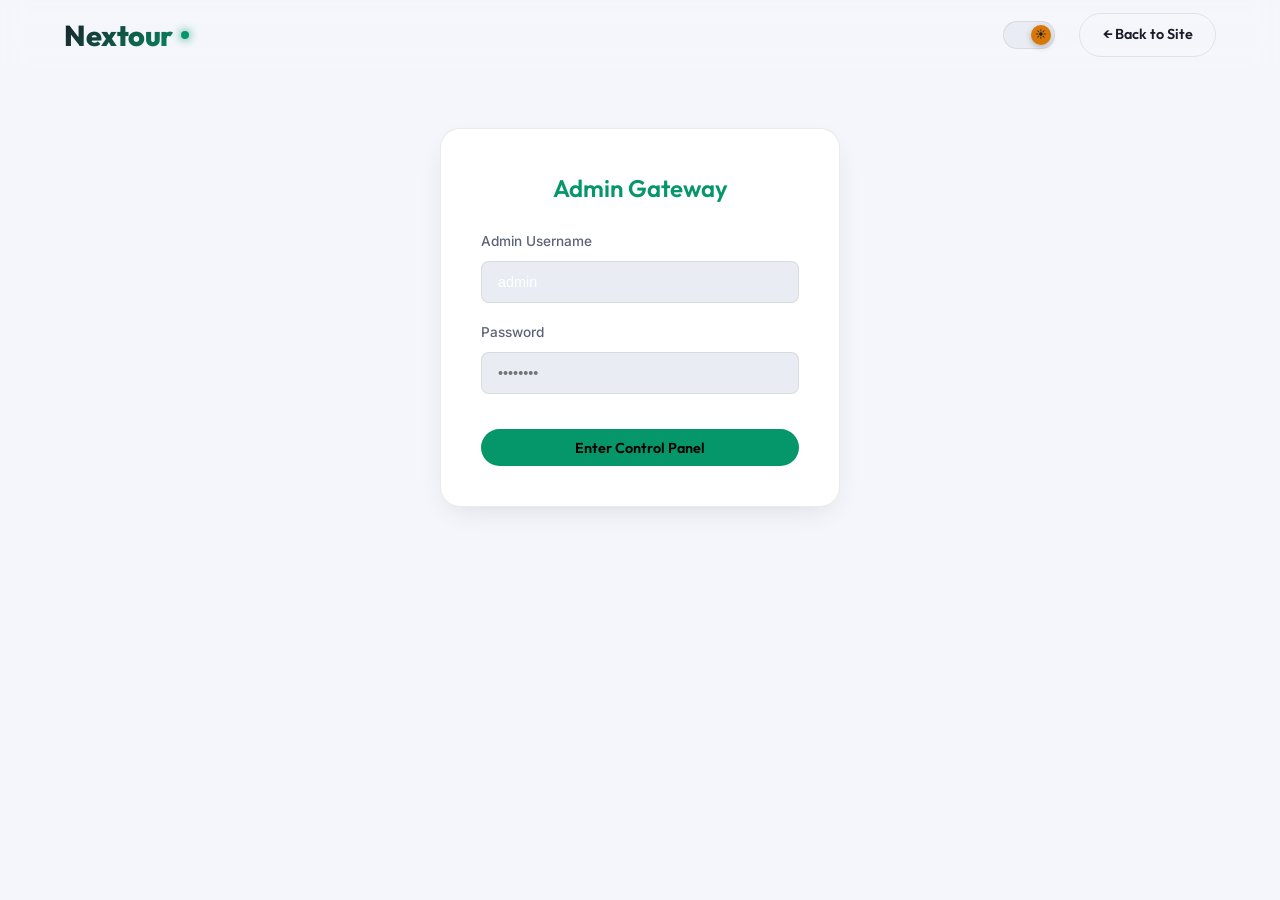
<file: admin.html>
<!DOCTYPE html>
<html lang="en">
<head>
    <meta charset="UTF-8">
    <meta name="viewport" content="width=device-width, initial-scale=1.0">
    <title>Admin Panel - Nextour</title>
    <!-- CSS File -->
    <link rel="stylesheet" href="css/style.css">
    <script src="js/theme.js"></script>
    <style>
        .auth-container {
            max-width: 400px;
            margin: 8rem auto;
            padding: 2.5rem;
            background: var(--bg-secondary);
            border: 1px solid var(--border-color);
            border-radius: 20px;
            box-shadow: var(--shadow-premium);
        }
    </style>
</head>
<body>

    <!-- Back to Website Nav -->
    <nav class="navbar" style="position: absolute; background: transparent; border-bottom: none;">
        <a href="index.html" class="logo">
            Nextour <span class="logo-dot"></span>
        </a>
        <div class="nav-actions">
            <div class="theme-toggle" onclick="toggleTheme()" title="Toggle Day / Night Mode">
                <div class="theme-toggle-thumb">🌙</div>
            </div>
            <a href="index.html" class="btn btn-outline">← Back to Site</a>
        </div>
    </nav>

    <!-- Signed Out: Login Interface -->
    <div id="auth-panel" class="auth-container" style="display: none;">
        <h3 style="font-size: 1.5rem; margin-bottom: 1.5rem; text-align: center; color: var(--accent-emerald);">Admin Gateway</h3>
        <form onsubmit="handleLoginSubmit(event)">
            <div class="form-group">
                <label for="login-username">Admin Username</label>
                <input type="text" id="login-username" class="form-control" value="admin" required>
            </div>
            <div class="form-group">
                <label for="login-password">Password</label>
                <input type="password" id="login-password" class="form-control" placeholder="••••••••" required>
            </div>
            <button type="submit" class="btn btn-primary" style="width: 100%; margin-top: 1rem;">Enter Control Panel</button>
        </form>
    </div>

    <!-- Signed In: Admin Control Panel Dashboard -->
    <div id="portal-panel" class="dashboard-layout" style="display: none;">
        
        <!-- Mobile Dashboard Top Bar -->
        <div class="dashboard-mobile-bar">
            <button class="sidebar-toggle-btn" onclick="toggleSidebar()" aria-label="Toggle Sidebar">
                ☰ Menu
            </button>
            <div class="sidebar-logo">
                Nextour Admin <span class="logo-dot"></span>
            </div>
            <div style="width: 40px;"></div> <!-- Spacer -->
        </div>

        <!-- Sidebar Navigation -->
        <div class="sidebar" style="width: 280px;">
            <div class="sidebar-logo">
                Nextour Admin <span class="logo-dot"></span>
            </div>
            
            <ul class="sidebar-menu">
                <li><button class="active" onclick="switchDashboardTab('overview-pane', this)">📊 System Overview</button></li>
                <li><button onclick="switchDashboardTab('packages-pane', this)">✈️ Holiday Packages</button></li>
                <li>
                    <button onclick="switchDashboardTab('homestays-pane', this)" style="display:flex; justify-content:space-between; align-items:center;">
                        <span>🏠 Homestays Approvals</span>
                        <span id="badge-homestay-approvals" style="background:var(--accent-gold); color:#000; font-size:0.7rem; padding:0.1rem 0.5rem; border-radius:10px; font-weight:700; display:none;">0</span>
                    </button>
                </li>
                <li><button onclick="switchDashboardTab('bookings-pane', this)">📁 Booking Operations</button></li>
                <li>
                    <button onclick="switchDashboardTab('users-pane', this)" style="display:flex; justify-content:space-between; align-items:center;">
                        <span>👥 User Accounts</span>
                        <span id="badge-vendor-approvals" style="background:var(--accent-gold); color:#000; font-size:0.7rem; padding:0.1rem 0.5rem; border-radius:10px; font-weight:700; display:none;">0</span>
                    </button>
                </li>
                <li>
                    <button onclick="switchDashboardTab('reviews-pane', this)" style="display:flex; justify-content:space-between; align-items:center;">
                        <span>🖊️ Moderation Queue</span>
                        <span id="badge-review-moderations" style="background:var(--accent-gold); color:#000; font-size:0.7rem; padding:0.1rem 0.5rem; border-radius:10px; font-weight:700; display:none;">0</span>
                    </button>
                </li>
                <li><button onclick="switchDashboardTab('cms-pane', this)">📝 Blogs & Offers</button></li>
            </ul>

            <div class="sidebar-footer">
                <button class="btn btn-outline" style="width: 100%;" onclick="Auth.logout('admin.html')">Logout Control</button>
            </div>
        </div>

        <!-- Main Workspace -->
        <div class="dashboard-main">
            
            <!-- Tab Pane: System Overview -->
            <div class="tab-pane active" id="overview-pane">
                <div class="dashboard-header">
                    <div>
                        <h2 style="font-size:2rem; margin-bottom:0.3rem;">System Dashboard</h2>
                        <p style="color:var(--text-secondary);">Platform-wide statistics, revenue tracker, and recent audit trails.</p>
                    </div>
                </div>

                <div class="stats-grid">
                    <div class="stat-card">
                        <span class="stat-title">Platform Revenue</span>
                        <span class="stat-value" id="stats-revenue">₹0</span>
                        <span class="stat-desc" style="color:var(--accent-emerald);">Paid transactions</span>
                    </div>
                    <div class="stat-card">
                        <span class="stat-title">Active Bookings</span>
                        <span class="stat-value" id="stats-active-bookings">0</span>
                        <span class="stat-desc" style="color:var(--accent-emerald);">Confirmed status</span>
                    </div>
                    <div class="stat-card">
                        <span class="stat-title">Total Users</span>
                        <span class="stat-value" id="stats-total-users">0</span>
                        <span class="stat-desc" style="color:var(--accent-emerald);">Customers & Hosts</span>
                    </div>
                    <div class="stat-card">
                        <span class="stat-title">Homestays Listed</span>
                        <span class="stat-value" id="stats-homestays">0</span>
                        <span class="stat-desc" style="color:var(--accent-emerald);">Approved on site</span>
                    </div>
                </div>

                <div class="table-container">
                    <div class="table-header-row">
                        <h3 style="font-size:1.1rem; color:#fff;">System Activity Log (Notifications Audit)</h3>
                    </div>
                    <table class="db-table">
                        <thead>
                            <tr>
                                <th>Date</th>
                                <th>Audited Action</th>
                                <th>Activity Details</th>
                            </tr>
                        </thead>
                        <tbody id="admin-audit-log-body">
                            <!-- Populated dynamically by notifications list -->
                        </tbody>
                    </table>
                </div>
            </div>

            <!-- Tab Pane: Packages Management -->
            <div class="tab-pane" id="packages-pane">
                <div class="dashboard-header">
                    <div>
                        <h2 style="font-size:2rem; margin-bottom:0.3rem;">Holiday Packages Manager</h2>
                        <p style="color:var(--text-secondary);">Configure tour itineraries, locations, highlights, and base pricing.</p>
                    </div>
                    <button class="btn btn-primary" onclick="openNewPackageModal()">+ Create Package</button>
                </div>

                <div class="table-container">
                    <div class="table-header-row">
                        <h3 style="font-size:1.1rem; color:#fff;">Active Travel Packages</h3>
                    </div>
                    <table class="db-table">
                        <thead>
                            <tr>
                                <th>ID</th>
                                <th>Category</th>
                                <th>Destination</th>
                                <th>Package Name</th>
                                <th>Duration</th>
                                <th>Price per head</th>
                                <th>Action</th>
                            </tr>
                        </thead>
                        <tbody id="admin-packages-table-body">
                            <!-- Populated dynamically -->
                        </tbody>
                    </table>
                </div>
            </div>

            <!-- Tab Pane: Homestay Approval Queue -->
            <div class="tab-pane" id="homestays-pane">
                <div class="dashboard-header">
                    <div>
                        <h2 style="font-size:2rem; margin-bottom:0.3rem;">Homestays Approvals Queue</h2>
                        <p style="color:var(--text-secondary);">Review properties posted by vendors and approve them for listing.</p>
                    </div>
                </div>

                <div class="table-container">
                    <div class="table-header-row">
                        <h3 style="font-size:1.1rem; color:#fff;">Pending Approval Request</h3>
                    </div>
                    <table class="db-table">
                        <thead>
                            <tr>
                                <th>Property ID</th>
                                <th>Host Owner</th>
                                <th>Property Name</th>
                                <th>Location</th>
                                <th>Rooms Configured</th>
                                <th>Actions</th>
                            </tr>
                        </thead>
                        <tbody id="admin-homestay-approvals-body">
                            <!-- Populated dynamically -->
                        </tbody>
                    </table>
                </div>
            </div>

            <!-- Tab Pane: Booking Operations -->
            <div class="tab-pane" id="bookings-pane">
                <div class="dashboard-header">
                    <div>
                        <h2 style="font-size:2rem; margin-bottom:0.3rem;">Booking Operations Control</h2>
                        <p style="color:var(--text-secondary);">Verify payment flags, cancel bookings, or override reservation statuses.</p>
                    </div>
                </div>

                <div class="table-container">
                    <div class="table-header-row">
                        <h3 style="font-size:1.1rem; color:#fff;">Global Reservation Ledger</h3>
                    </div>
                    <table class="db-table">
                        <thead>
                            <tr>
                                <th>Booking ID</th>
                                <th>Type</th>
                                <th>Service/Property Name</th>
                                <th>Booked Dates</th>
                                <th>Price Paid</th>
                                <th>Payment</th>
                                <th>Status</th>
                                <th>Override Action</th>
                            </tr>
                        </thead>
                        <tbody id="admin-bookings-body">
                            <!-- Populated dynamically -->
                        </tbody>
                    </table>
                </div>
            </div>

            <!-- Tab Pane: User Management -->
            <div class="tab-pane" id="users-pane">
                <div class="dashboard-header">
                    <div>
                        <h2 style="font-size:2rem; margin-bottom:0.3rem;">User Accounts Manager</h2>
                        <p style="color:var(--text-secondary);">Approve host registries, check users role-based access controls, or suspend users.</p>
                    </div>
                </div>

                <div class="table-container">
                    <div class="table-header-row">
                        <h3 style="font-size:1.1rem; color:#fff;">Registered Portal Accounts</h3>
                    </div>
                    <table class="db-table">
                        <thead>
                            <tr>
                                <th>User ID</th>
                                <th>Username</th>
                                <th>Email</th>
                                <th>Assigned Role</th>
                                <th>Status</th>
                                <th>Moderations</th>
                            </tr>
                        </thead>
                        <tbody id="admin-users-body">
                            <!-- Populated dynamically -->
                        </tbody>
                    </table>
                </div>
            </div>

            <!-- Tab Pane: Review Moderation -->
            <div class="tab-pane" id="reviews-pane">
                <div class="dashboard-header">
                    <div>
                        <h2 style="font-size:2rem; margin-bottom:0.3rem;">Reviews Moderation Center</h2>
                        <p style="color:var(--text-secondary);">Approve reviews before displaying them to public homepage testimonials.</p>
                    </div>
                </div>

                <div class="table-container">
                    <div class="table-header-row">
                        <h3 style="font-size:1.1rem; color:#fff;">Pending Review Moderations</h3>
                    </div>
                    <table class="db-table">
                        <thead>
                            <tr>
                                <th>Review ID</th>
                                <th>Author User</th>
                                <th>Type</th>
                                <th>Rating</th>
                                <th>Comment Description</th>
                                <th>Actions</th>
                            </tr>
                        </thead>
                        <tbody id="admin-reviews-body">
                            <!-- Populated dynamically -->
                        </tbody>
                    </table>
                </div>
            </div>

            <!-- Tab Pane: Blogs & Offers CMS -->
            <div class="tab-pane" id="cms-pane">
                <div style="display:grid; grid-template-columns: 1fr 1fr; gap:2rem;">
                    
                    <!-- Blogs manager -->
                    <div class="card" style="padding:2rem;">
                        <h3 style="margin-bottom:1.5rem;">+ Create Travel Blog Post</h3>
                        <form onsubmit="handleBlogSubmit(event)">
                            <div class="form-group">
                                <label for="blog-title">Blog Title</label>
                                <input type="text" id="blog-title" class="form-control" placeholder="E.g., 5 Scenic Spots in Alleppey" required>
                            </div>
                            <div class="form-row">
                                <div class="form-group">
                                    <label for="blog-author">Author Name</label>
                                    <input type="text" id="blog-author" class="form-control" value="Ronit Das" required>
                                </div>
                                <div class="form-group">
                                    <label for="blog-tags">Tags (Comma separated)</label>
                                    <input type="text" id="blog-tags" class="form-control" placeholder="Kerala, Beaches" required>
                                </div>
                            </div>
                            <div class="form-group">
                                <label for="blog-img">Image URL</label>
                                <input type="url" id="blog-img" class="form-control" placeholder="https://images.unsplash.com/..." required>
                            </div>
                            <div class="form-group">
                                <label for="blog-content">Article Content</label>
                                <textarea id="blog-content" class="form-control" rows="5" placeholder="Write full article here..." required></textarea>
                            </div>
                            <button type="submit" class="btn btn-primary">Publish Blog</button>
                        </form>
                    </div>

                    <!-- Offers manager -->
                    <div class="card" style="padding:2rem;">
                        <h3 style="margin-bottom:1.5rem;">+ Generate Promotional Offer</h3>
                        <form onsubmit="handleOfferSubmit(event)">
                            <div class="form-row">
                                <div class="form-group">
                                    <label for="off-code">Promo Code</label>
                                    <input type="text" id="off-code" class="form-control" placeholder="E.g., SUMMER26" required>
                                </div>
                                <div class="form-group">
                                    <label for="off-discount">Discount Percentage (%)</label>
                                    <input type="number" id="off-discount" class="form-control" min="1" max="100" placeholder="20" required>
                                </div>
                            </div>
                            <div class="form-group">
                                <label for="off-expiry">Expiry Date</label>
                                <input type="date" id="off-expiry" class="form-control" required>
                            </div>
                            <div class="form-group">
                                <label for="off-desc">Offer Description</label>
                                <textarea id="off-desc" class="form-control" rows="3" placeholder="Flat 20% off on hill station stays..." required></textarea>
                            </div>
                            <button type="submit" class="btn btn-primary">Create Promo Code</button>
                        </form>
                    </div>

                </div>
            </div>

        </div>
    </div>

    <!-- Create Package Modal -->
    <div class="modal-overlay" id="package-modal">
        <div class="modal">
            <div class="modal-header">
                <h3>Create Holiday Package</h3>
                <button class="modal-close" onclick="closeModal('package-modal')">&times;</button>
            </div>
            <form onsubmit="handlePackageSubmit(event)">
                <div class="modal-body">
                    <div class="form-row">
                        <div class="form-group">
                            <label for="pkg-name">Package Name</label>
                            <input type="text" id="pkg-name" class="form-control" placeholder="E.g., Swiss Alps Luxury Tour" required>
                        </div>
                        <div class="form-group">
                            <label for="pkg-category">Category</label>
                            <input type="text" id="pkg-category" class="form-control" placeholder="E.g., Luxury & Mountains" required>
                        </div>
                    </div>
                    <div class="form-row">
                        <div class="form-group">
                            <label for="pkg-region">Geographical Focus</label>
                            <select id="pkg-region" class="form-control" required>
                                <option value="domestic">Domestic Tour</option>
                                <option value="international">International Tour</option>
                            </select>
                        </div>
                        <div class="form-group">
                            <label for="pkg-price">Price Per Person (₹)</label>
                            <input type="number" id="pkg-price" class="form-control" placeholder="25000" required>
                        </div>
                    </div>
                    <div class="form-row">
                        <div class="form-group">
                            <label for="pkg-duration">Duration String</label>
                            <input type="text" id="pkg-duration" class="form-control" placeholder="E.g., 6 Days / 5 Nights" required>
                        </div>
                        <div class="form-group">
                            <label for="pkg-destination">Destination Cities</label>
                            <input type="text" id="pkg-destination" class="form-control" placeholder="E.g., Zurich & Lucerne, Switzerland" required>
                        </div>
                    </div>
                    <div class="form-group">
                        <label for="pkg-highlights">Key Highlights (Comma separated)</label>
                        <input type="text" id="pkg-highlights" class="form-control" placeholder="E.g., Mount Titlis, Cable Car Ride, Lake Geneva Cruise" required>
                    </div>
                    <div class="form-group">
                        <label for="pkg-image">Cover Banner Image URL</label>
                        <input type="url" id="pkg-image" class="form-control" placeholder="https://images.unsplash.com/..." required>
                    </div>
                    <div class="form-row">
                        <div class="form-group">
                            <label for="pkg-includes">Inclusions (Comma separated)</label>
                            <input type="text" id="pkg-includes" class="form-control" placeholder="4-star Stays, Airport Cabs" required>
                        </div>
                        <div class="form-group">
                            <label for="pkg-excludes">Exclusions (Comma separated)</label>
                            <input type="text" id="pkg-excludes" class="form-control" placeholder="Airfare, Meals not detailed" required>
                        </div>
                    </div>
                    <div style="background:var(--bg-tertiary); padding:1rem; border-radius:8px; border:1px solid var(--border-color); margin-top:0.5rem;">
                        <h4 style="font-size:0.9rem; color:#fff; margin-bottom:0.5rem;">Quick 3-Day Outline (Mocked Day Details)</h4>
                        <div class="form-group">
                            <label>Day 1 Details</label>
                            <input type="text" id="pkg-d1" class="form-control" value="Arrival & Hotel Check-in. Local sightseeing." required>
                        </div>
                        <div class="form-group">
                            <label>Day 2 Details</label>
                            <input type="text" id="pkg-d2" class="form-control" value="Guided day excursion to primary valley landmarks." required>
                        </div>
                        <div class="form-group">
                            <label>Day 3 Details</label>
                            <input type="text" id="pkg-d3" class="form-control" value="Hotel check-out. Airport transfer for departure." required>
                        </div>
                    </div>
                </div>
                <div class="modal-footer">
                    <button type="button" class="btn btn-outline" onclick="closeModal('package-modal')">Cancel</button>
                    <button type="submit" class="btn btn-primary">Publish Package</button>
                </div>
            </form>
        </div>
    </div>

    <!-- Toast Container -->
    <div class="toast-container" id="toast-container"></div>

    <!-- Scripts -->
    <script src="js/db.js"></script>
    <script src="js/auth.js"></script>
    <script src="js/admin.js"></script>
</body>
</html>
</file>
<file: css/style.css>
/* css/style.css */
/* Nextour Global Premium Design System */

@import url('https://fonts.googleapis.com/css2?family=Inter:wght@300;400;500;600;700&family=Outfit:wght@300;400;500;600;700;800&display=swap');

:root {
    --bg-primary: #0a0e17;
    --bg-secondary: #121824;
    --bg-tertiary: #1b2336;
    --text-primary: #f8fafc;
    --text-secondary: #94a3b8;
    --accent-emerald: #10b981;
    --accent-emerald-glow: rgba(16, 185, 129, 0.15);
    --accent-gold: #f59e0b;
    --accent-blue: #3b82f6;
    --danger: #f43f5e;
    --success: #10b981;
    --border-color: rgba(255, 255, 255, 0.08);
    --glass-bg: rgba(18, 24, 36, 0.75);
    --glass-blur: blur(12px);
    --font-heading: 'Outfit', sans-serif;
    --font-body: 'Inter', sans-serif;
    --shadow-premium: 0 10px 30px -10px rgba(0, 0, 0, 0.5);
    --transition-smooth: all 0.3s cubic-bezier(0.4, 0, 0.2, 1);
}

/* ===== Light Theme Override ===== */
[data-theme="light"] {
    --bg-primary: #f4f6fb;
    --bg-secondary: #ffffff;
    --bg-tertiary: #e9ecf2;
    --text-primary: #1a1d26;
    --text-secondary: #5b6378;
    --accent-emerald: #059669;
    --accent-emerald-glow: rgba(5, 150, 105, 0.12);
    --accent-gold: #d97706;
    --accent-blue: #2563eb;
    --danger: #e11d48;
    --success: #059669;
    --border-color: rgba(0, 0, 0, 0.08);
    --glass-bg: rgba(255, 255, 255, 0.82);
    --shadow-premium: 0 10px 30px -10px rgba(0, 0, 0, 0.12);
}

[data-theme="light"] .logo {
    background: linear-gradient(135deg, #1a1d26 0%, var(--accent-emerald) 100%);
    -webkit-background-clip: text;
    -webkit-text-fill-color: transparent;
}

[data-theme="light"] .nav-links a:hover,
[data-theme="light"] .nav-links a.active {
    text-shadow: none;
}

[data-theme="light"] .hero {
    background: linear-gradient(180deg, rgba(5, 150, 105, 0.06) 0%, rgba(244, 246, 251, 0) 100%),
                radial-gradient(ellipse 60% 60% at 50% -10%, rgba(5, 150, 105, 0.1), rgba(0,0,0,0));
}

[data-theme="light"] .service-card::before {
    background: linear-gradient(90deg, var(--accent-emerald) 0%, var(--accent-blue) 100%);
}

[data-theme="light"] .rp-header {
    background: #f0f0f5;
    border-bottom-color: #ddd;
}

[data-theme="light"] .razorpay-sim {
    background: #fff;
    color: #1a1d26;
    border-color: #528ff0;
}

[data-theme="light"] .rp-body .form-control {
    background: #eee !important;
    color: #333 !important;
}

/* ===== Theme Toggle Switch ===== */
.theme-toggle {
    position: relative;
    width: 52px;
    height: 28px;
    background: var(--bg-tertiary);
    border: 1px solid var(--border-color);
    border-radius: 50px;
    cursor: pointer;
    display: flex;
    align-items: center;
    padding: 0 4px;
    transition: var(--transition-smooth);
    flex-shrink: 0;
}

.theme-toggle:hover {
    border-color: var(--accent-emerald);
}

.theme-toggle-thumb {
    width: 20px;
    height: 20px;
    border-radius: 50%;
    background: var(--accent-emerald);
    display: flex;
    align-items: center;
    justify-content: center;
    font-size: 11px;
    transition: all 0.35s cubic-bezier(0.4, 0, 0.2, 1);
    box-shadow: 0 2px 6px rgba(0,0,0,0.25);
}

[data-theme="light"] .theme-toggle-thumb {
    transform: translateX(23px);
    background: var(--accent-gold);
}

/* Reset */
* {
    margin: 0;
    padding: 0;
    box-sizing: border-box;
}

body {
    background-color: var(--bg-primary);
    color: var(--text-primary);
    font-family: var(--font-body);
    line-height: 1.6;
    overflow-x: hidden;
}

h1, h2, h3, h4, h5, h6 {
    font-family: var(--font-heading);
    font-weight: 600;
}

a {
    color: inherit;
    text-decoration: none;
    transition: var(--transition-smooth);
}

/* Scrollbar */
::-webkit-scrollbar {
    width: 8px;
}
::-webkit-scrollbar-track {
    background: var(--bg-primary);
}
::-webkit-scrollbar-thumb {
    background: var(--bg-tertiary);
    border-radius: 4px;
}
::-webkit-scrollbar-thumb:hover {
    background: var(--accent-emerald);
}

/* Sticky Navbar */
.navbar {
    position: fixed;
    top: 0;
    left: 0;
    width: 100%;
    height: 70px;
    background: var(--glass-bg);
    backdrop-filter: var(--glass-blur);
    border-bottom: 1px solid var(--border-color);
    display: flex;
    justify-content: space-between;
    align-items: center;
    padding: 0 4rem;
    z-index: 1000;
}

.logo {
    font-family: var(--font-heading);
    font-size: 1.8rem;
    font-weight: 800;
    letter-spacing: -0.5px;
    background: linear-gradient(135deg, #fff 0%, var(--accent-emerald) 100%);
    -webkit-background-clip: text;
    -webkit-text-fill-color: transparent;
    display: flex;
    align-items: center;
    gap: 0.5rem;
}

.logo-dot {
    width: 8px;
    height: 8px;
    background-color: var(--accent-emerald);
    border-radius: 50%;
    box-shadow: 0 0 10px var(--accent-emerald);
}

.nav-links {
    display: flex;
    gap: 2rem;
    align-items: center;
    list-style: none;
}

.nav-links a {
    font-size: 0.95rem;
    font-weight: 500;
    color: var(--text-secondary);
}

.nav-links a:hover, .nav-links a.active {
    color: var(--text-primary);
    text-shadow: 0 0 10px rgba(255, 255, 255, 0.3);
}

.nav-actions {
    display: flex;
    align-items: center;
    gap: 1.5rem;
}

.btn {
    padding: 0.6rem 1.4rem;
    border-radius: 30px;
    font-family: var(--font-heading);
    font-weight: 600;
    font-size: 0.9rem;
    cursor: pointer;
    transition: var(--transition-smooth);
    border: none;
}

.btn-primary {
    background: var(--accent-emerald);
    color: #000;
}

.btn-primary:hover {
    background: #059669;
    box-shadow: 0 0 20px rgba(16, 185, 129, 0.4);
}

.btn-outline {
    background: transparent;
    border: 1px solid var(--border-color);
    color: var(--text-primary);
}

.btn-outline:hover {
    background: rgba(255, 255, 255, 0.05);
    border-color: var(--text-primary);
}

.avatar-menu {
    position: relative;
    cursor: pointer;
}

.nav-avatar {
    width: 40px;
    height: 40px;
    border-radius: 50%;
    border: 2px solid var(--accent-emerald);
    object-fit: cover;
}

.dropdown-menu {
    position: absolute;
    top: 50px;
    right: 0;
    width: 200px;
    background: var(--bg-secondary);
    border: 1px solid var(--border-color);
    border-radius: 8px;
    box-shadow: var(--shadow-premium);
    display: none;
    flex-direction: column;
    padding: 0.5rem 0;
    z-index: 1100;
}

.dropdown-menu.show {
    display: flex;
}

.dropdown-menu a, .dropdown-menu button {
    padding: 0.6rem 1.2rem;
    font-size: 0.9rem;
    color: var(--text-secondary);
    display: flex;
    align-items: center;
    gap: 0.5rem;
    background: none;
    border: none;
    text-align: left;
    width: 100%;
    cursor: pointer;
}

.dropdown-menu a:hover, .dropdown-menu button:hover {
    background: var(--bg-tertiary);
    color: var(--text-primary);
}

/* Page Layouts */
.main-content {
    margin-top: 70px;
    min-height: calc(100vh - 70px);
}

/* Hero Section */
.hero {
    position: relative;
    padding: 8rem 4rem 6rem;
    min-height: 80vh;
    display: flex;
    flex-direction: column;
    justify-content: center;
    align-items: center;
    text-align: center;
    background: linear-gradient(180deg, rgba(16, 185, 129, 0.05) 0%, rgba(10, 14, 23, 0) 100%),
                radial-gradient(ellipse 60% 60% at 50% -10%, rgba(16, 185, 129, 0.15), rgba(0,0,0,0));
}

.hero h1 {
    font-size: 3.8rem;
    font-weight: 800;
    line-height: 1.2;
    margin-bottom: 1.5rem;
    max-width: 800px;
}

.hero h1 span {
    background: linear-gradient(135deg, var(--accent-emerald) 0%, var(--accent-gold) 100%);
    -webkit-background-clip: text;
    -webkit-text-fill-color: transparent;
}

.hero p {
    font-size: 1.2rem;
    color: var(--text-secondary);
    max-width: 600px;
    margin-bottom: 3rem;
}

/* Search Bar Engine */
.search-container {
    width: 100%;
    max-width: 900px;
    background: var(--glass-bg);
    border: 1px solid var(--border-color);
    padding: 1.5rem;
    border-radius: 20px;
    backdrop-filter: var(--glass-blur);
    box-shadow: var(--shadow-premium);
}

.search-tabs {
    display: flex;
    gap: 1rem;
    margin-bottom: 1rem;
}

.search-tab-btn {
    background: none;
    border: none;
    color: var(--text-secondary);
    font-family: var(--font-heading);
    font-weight: 600;
    font-size: 0.95rem;
    padding: 0.3rem 1rem;
    cursor: pointer;
    position: relative;
}

.search-tab-btn.active {
    color: var(--accent-emerald);
}

.search-tab-btn.active::after {
    content: '';
    position: absolute;
    bottom: -5px;
    left: 10%;
    width: 80%;
    height: 3px;
    background-color: var(--accent-emerald);
    border-radius: 10px;
}

.search-form {
    display: grid;
    grid-template-columns: repeat(4, 1fr) auto;
    gap: 1rem;
    align-items: center;
}

.search-input-group {
    display: flex;
    flex-direction: column;
    gap: 0.4rem;
    text-align: left;
}

.search-input-group label {
    font-size: 0.75rem;
    text-transform: uppercase;
    letter-spacing: 1px;
    color: var(--text-secondary);
    font-weight: 600;
}

.search-input-group input, .search-input-group select {
    background: var(--bg-tertiary);
    border: 1px solid var(--border-color);
    color: #fff;
    padding: 0.75rem;
    border-radius: 8px;
    font-size: 0.9rem;
    outline: none;
    transition: var(--transition-smooth);
}

.search-input-group input:focus, .search-input-group select:focus {
    border-color: var(--accent-emerald);
}

/* Sections */
.section {
    padding: 6rem 4rem;
    max-width: 1400px;
    margin: 0 auto;
}

.section-header {
    text-align: center;
    margin-bottom: 4rem;
}

.section-subtitle {
    color: var(--accent-emerald);
    font-size: 0.9rem;
    font-weight: 700;
    text-transform: uppercase;
    letter-spacing: 2px;
    margin-bottom: 0.5rem;
    display: block;
}

.section-title {
    font-size: 2.5rem;
    margin-bottom: 1rem;
}

.section-desc {
    color: var(--text-secondary);
    max-width: 600px;
    margin: 0 auto;
}

/* External Services Redirect Section */
.services-grid {
    display: grid;
    grid-template-columns: repeat(4, 1fr);
    gap: 1.5rem;
}

.service-card {
    background: var(--bg-secondary);
    border: 1px solid var(--border-color);
    border-radius: 16px;
    padding: 2rem 1.5rem;
    text-align: center;
    transition: var(--transition-smooth);
    position: relative;
    overflow: hidden;
}

.service-card::before {
    content: '';
    position: absolute;
    top: 0;
    left: 0;
    width: 100%;
    height: 4px;
    background: linear-gradient(90deg, var(--accent-emerald) 0%, var(--accent-blue) 100%);
    opacity: 0;
    transition: var(--transition-smooth);
}

.service-card:hover {
    transform: translateY(-8px);
    border-color: rgba(255, 255, 255, 0.15);
    box-shadow: var(--shadow-premium);
}

.service-card:hover::before {
    opacity: 1;
}

.service-icon {
    font-size: 2.5rem;
    margin-bottom: 1.2rem;
    display: inline-block;
}

.service-card h3 {
    font-size: 1.2rem;
    margin-bottom: 0.5rem;
}

.service-card p {
    font-size: 0.85rem;
    color: var(--text-secondary);
    margin-bottom: 1.5rem;
}

/* Package & Homestay grids */
.filter-bar {
    display: flex;
    justify-content: space-between;
    align-items: center;
    margin-bottom: 2rem;
    background: var(--bg-secondary);
    padding: 1rem;
    border-radius: 12px;
    border: 1px solid var(--border-color);
}

.filter-group {
    display: flex;
    gap: 1rem;
}

.filter-btn {
    background: none;
    border: 1px solid var(--border-color);
    color: var(--text-secondary);
    padding: 0.5rem 1.2rem;
    border-radius: 20px;
    cursor: pointer;
    font-size: 0.85rem;
    transition: var(--transition-smooth);
}

.filter-btn.active, .filter-btn:hover {
    background: var(--accent-emerald);
    color: #000;
    border-color: var(--accent-emerald);
}

.grid-cards {
    display: grid;
    grid-template-columns: repeat(3, 1fr);
    gap: 2rem;
}

/* Premium Card Design */
.card {
    background: var(--bg-secondary);
    border: 1px solid var(--border-color);
    border-radius: 16px;
    overflow: hidden;
    transition: var(--transition-smooth);
    display: flex;
    flex-direction: column;
}

.card:hover {
    transform: translateY(-5px);
    border-color: rgba(16, 185, 129, 0.3);
    box-shadow: 0 10px 25px -5px rgba(16, 185, 129, 0.1);
}

.card-img-wrapper {
    position: relative;
    height: 220px;
    overflow: hidden;
}

.card-img {
    width: 100%;
    height: 100%;
    object-fit: cover;
    transition: var(--transition-smooth);
}

.card:hover .card-img {
    transform: scale(1.08);
}

.card-badge {
    position: absolute;
    top: 15px;
    left: 15px;
    background: rgba(0, 0, 0, 0.7);
    color: var(--accent-emerald);
    border: 1px solid var(--accent-emerald);
    padding: 0.3rem 0.8rem;
    border-radius: 20px;
    font-size: 0.75rem;
    font-weight: 700;
    backdrop-filter: blur(5px);
}

.card-price-badge {
    position: absolute;
    bottom: 15px;
    right: 15px;
    background: var(--accent-emerald);
    color: #000;
    padding: 0.4rem 1rem;
    border-radius: 8px;
    font-weight: 700;
    font-size: 0.95rem;
}

.card-content {
    padding: 1.5rem;
    flex: 1;
    display: flex;
    flex-direction: column;
}

.card-meta {
    display: flex;
    justify-content: space-between;
    font-size: 0.8rem;
    color: var(--text-secondary);
    margin-bottom: 0.8rem;
}

.card-title {
    font-size: 1.25rem;
    margin-bottom: 0.8rem;
    line-height: 1.3;
}

.card-desc {
    font-size: 0.85rem;
    color: var(--text-secondary);
    margin-bottom: 1.5rem;
    flex: 1;
}

.card-footer {
    display: flex;
    justify-content: space-between;
    align-items: center;
    border-top: 1px solid var(--border-color);
    padding-top: 1rem;
}

.card-rating {
    display: flex;
    align-items: center;
    gap: 0.3rem;
    font-size: 0.85rem;
    color: var(--accent-gold);
}

/* Modals */
.modal-overlay {
    position: fixed;
    top: 0;
    left: 0;
    width: 100%;
    height: 100%;
    background: rgba(0,0,0,0.8);
    backdrop-filter: blur(8px);
    display: none;
    justify-content: center;
    align-items: center;
    z-index: 2000;
}

.modal-overlay.show {
    display: flex;
}

.modal {
    background: var(--bg-secondary);
    border: 1px solid var(--border-color);
    width: 90%;
    max-width: 700px;
    border-radius: 20px;
    overflow: hidden;
    animation: scaleUp 0.3s cubic-bezier(0.4, 0, 0.2, 1);
}

.modal-header {
    background: var(--bg-tertiary);
    padding: 1.2rem 2rem;
    display: flex;
    justify-content: space-between;
    align-items: center;
    border-bottom: 1px solid var(--border-color);
}

.modal-close {
    background: none;
    border: none;
    color: var(--text-secondary);
    font-size: 1.5rem;
    cursor: pointer;
}

.modal-body {
    padding: 2rem;
    max-height: 70vh;
    overflow-y: auto;
}

.modal-footer {
    background: var(--bg-tertiary);
    padding: 1.2rem 2rem;
    display: flex;
    justify-content: flex-end;
    gap: 1rem;
    border-top: 1px solid var(--border-color);
}

/* Detail Modal Tabs */
.modal-tabs {
    display: flex;
    border-bottom: 1px solid var(--border-color);
    margin-bottom: 1.5rem;
}

.modal-tab-btn {
    background: none;
    border: none;
    color: var(--text-secondary);
    padding: 0.8rem 1.5rem;
    font-weight: 600;
    cursor: pointer;
}

.modal-tab-btn.active {
    color: var(--accent-emerald);
    border-bottom: 2px solid var(--accent-emerald);
}

.modal-tab-content {
    display: none;
}

.modal-tab-content.active {
    display: block;
}

/* Dashboard Panel Core styles */
.dashboard-layout {
    display: flex;
    min-height: 100vh;
    background: var(--bg-primary);
}

.sidebar {
    width: 260px;
    background: var(--bg-secondary);
    border-right: 1px solid var(--border-color);
    padding: 2rem 1.5rem;
    display: flex;
    flex-direction: column;
    gap: 2rem;
}

.sidebar-logo {
    display: flex;
    align-items: center;
    gap: 0.5rem;
    font-size: 1.5rem;
    font-weight: 800;
    color: #fff;
}

.sidebar-menu {
    list-style: none;
    display: flex;
    flex-direction: column;
    gap: 0.5rem;
    flex: 1;
}

.sidebar-menu a, .sidebar-menu button {
    display: flex;
    align-items: center;
    gap: 0.8rem;
    padding: 0.8rem 1rem;
    border-radius: 8px;
    color: var(--text-secondary);
    font-size: 0.9rem;
    width: 100%;
    background: none;
    border: none;
    text-align: left;
    cursor: pointer;
}

.sidebar-menu a:hover, .sidebar-menu a.active, .sidebar-menu button:hover {
    background: var(--bg-tertiary);
    color: var(--accent-emerald);
}

.sidebar-footer {
    border-top: 1px solid var(--border-color);
    padding-top: 1.5rem;
}

.dashboard-main {
    flex: 1;
    padding: 2.5rem;
    max-height: 100vh;
    overflow-y: auto;
}

.dashboard-header {
    display: flex;
    justify-content: space-between;
    align-items: center;
    margin-bottom: 2.5rem;
}

.stats-grid {
    display: grid;
    grid-template-columns: repeat(4, 1fr);
    gap: 1.5rem;
    margin-bottom: 2.5rem;
}

.stat-card {
    background: var(--bg-secondary);
    border: 1px solid var(--border-color);
    padding: 1.5rem;
    border-radius: 12px;
    display: flex;
    flex-direction: column;
    gap: 0.5rem;
}

.stat-title {
    font-size: 0.8rem;
    text-transform: uppercase;
    color: var(--text-secondary);
    letter-spacing: 0.5px;
}

.stat-value {
    font-size: 1.8rem;
    font-weight: 700;
    color: #fff;
}

.stat-desc {
    font-size: 0.75rem;
    color: var(--accent-emerald);
}

/* Tabular data styling */
.table-container {
    background: var(--bg-secondary);
    border: 1px solid var(--border-color);
    border-radius: 12px;
    overflow: hidden;
    margin-bottom: 2rem;
}

.table-header-row {
    display: flex;
    justify-content: space-between;
    align-items: center;
    padding: 1.2rem 1.5rem;
    border-bottom: 1px solid var(--border-color);
    background: var(--bg-tertiary);
}

.db-table {
    width: 100%;
    border-collapse: collapse;
    text-align: left;
}

.db-table th, .db-table td {
    padding: 1rem 1.5rem;
    border-bottom: 1px solid var(--border-color);
    font-size: 0.85rem;
}

.db-table th {
    color: var(--text-secondary);
    font-weight: 600;
    text-transform: uppercase;
    font-size: 0.75rem;
    letter-spacing: 0.5px;
}

.db-table tr:hover {
    background: rgba(255, 255, 255, 0.02);
}

/* Status badges */
.status-pill {
    padding: 0.25rem 0.75rem;
    border-radius: 20px;
    font-size: 0.75rem;
    font-weight: 600;
    display: inline-block;
}

.status-pending {
    background: rgba(245, 158, 11, 0.15);
    color: var(--accent-gold);
    border: 1px solid rgba(245, 158, 11, 0.3);
}

.status-approved, .status-confirmed, .status-paid {
    background: rgba(16, 185, 129, 0.15);
    color: var(--accent-emerald);
    border: 1px solid rgba(16, 185, 129, 0.3);
}

.status-rejected, .status-cancelled {
    background: rgba(244, 63, 94, 0.15);
    color: var(--danger);
    border: 1px solid rgba(244, 63, 94, 0.3);
}

/* Tab panes switcher */
.tab-pane {
    display: none;
}

.tab-pane.active {
    display: block;
}

/* Razorpay simulated overlay */
.razorpay-sim {
    background: #1a1a24;
    color: #fff;
    border-radius: 12px;
    border: 2px solid #528ff0;
    max-width: 400px;
    width: 100%;
    margin: 0 auto;
    overflow: hidden;
}

.rp-header {
    background: #111116;
    padding: 1rem;
    display: flex;
    align-items: center;
    justify-content: space-between;
    border-bottom: 1px solid #2d2d3d;
}

.rp-logo {
    color: #528ff0;
    font-weight: 700;
    font-size: 1.1rem;
}

.rp-body {
    padding: 1.5rem;
}

.rp-amount {
    font-size: 1.6rem;
    font-weight: 700;
    text-align: center;
    margin-bottom: 1.5rem;
    color: #528ff0;
}

.rp-btn {
    background: #528ff0;
    color: #fff;
    width: 100%;
    padding: 0.8rem;
    border-radius: 8px;
    font-weight: 600;
    border: none;
    cursor: pointer;
    margin-top: 1rem;
    transition: background 0.2s;
}

.rp-btn:hover {
    background: #3a72cc;
}

/* Forms styling */
.form-group {
    display: flex;
    flex-direction: column;
    gap: 0.5rem;
    margin-bottom: 1.2rem;
}

.form-group label {
    font-size: 0.85rem;
    color: var(--text-secondary);
    font-weight: 500;
}

.form-control {
    background: var(--bg-tertiary);
    border: 1px solid var(--border-color);
    color: #fff;
    padding: 0.75rem 1rem;
    border-radius: 8px;
    outline: none;
    font-size: 0.9rem;
    transition: var(--transition-smooth);
}

.form-control:focus {
    border-color: var(--accent-emerald);
}

.form-row {
    display: grid;
    grid-template-columns: 1fr 1fr;
    gap: 1rem;
}

/* FAQ Accordion */
.faq-accordion {
    max-width: 800px;
    margin: 0 auto;
    display: flex;
    flex-direction: column;
    gap: 1rem;
}

.faq-item {
    background: var(--bg-secondary);
    border: 1px solid var(--border-color);
    border-radius: 12px;
    overflow: hidden;
    transition: var(--transition-smooth);
}

.faq-trigger {
    display: flex;
    justify-content: space-between;
    align-items: center;
    padding: 1.2rem 1.5rem;
    background: none;
    border: none;
    width: 100%;
    color: #fff;
    font-family: var(--font-heading);
    font-weight: 600;
    font-size: 1.1rem;
    text-align: left;
    cursor: pointer;
}

.faq-answer {
    padding: 0 1.5rem 1.2rem;
    color: var(--text-secondary);
    font-size: 0.95rem;
    display: none;
}

.faq-item.active .faq-answer {
    display: block;
}

.faq-icon {
    transition: var(--transition-smooth);
}

.faq-item.active .faq-icon {
    transform: rotate(45deg);
    color: var(--accent-emerald);
}

/* Animations */
@keyframes scaleUp {
    from {
        opacity: 0;
        transform: scale(0.95);
    }
    to {
        opacity: 1;
        transform: scale(1);
    }
}

/* Toast Messages */
.toast-container {
    position: fixed;
    bottom: 30px;
    right: 30px;
    z-index: 9999;
    display: flex;
    flex-direction: column;
    gap: 10px;
}

.toast {
    background: var(--bg-secondary);
    border-left: 4px solid var(--accent-emerald);
    color: #fff;
    padding: 1rem 1.5rem;
    border-radius: 6px;
    box-shadow: var(--shadow-premium);
    display: flex;
    align-items: center;
    gap: 10px;
    min-width: 300px;
    animation: slideIn 0.3s forwards;
}

.toast.error {
    border-left-color: var(--danger);
}

@keyframes slideIn {
    from {
        transform: translateX(100%);
        opacity: 0;
    }
    to {
        transform: translateX(0);
        opacity: 1;
    }
}

/* ===== Mobile Responsive Adjustments ===== */

/* Navigation Hamburger Button */
.nav-toggle {
    display: none;
    flex-direction: column;
    justify-content: space-between;
    width: 24px;
    height: 18px;
    background: transparent;
    border: none;
    cursor: pointer;
    z-index: 1050;
    padding: 0;
}

.nav-toggle span {
    display: block;
    width: 100%;
    height: 2px;
    background-color: var(--text-primary);
    border-radius: 2px;
    transition: var(--transition-smooth);
}

/* Hamburger to X transition */
.nav-toggle.active span:nth-child(1) {
    transform: translateY(8px) rotate(45deg);
}

.nav-toggle.active span:nth-child(2) {
    opacity: 0;
}

.nav-toggle.active span:nth-child(3) {
    transform: translateY(-8px) rotate(-45deg);
}

/* Tablet / Laptop Breakpoint */
@media (max-width: 1024px) {
    .navbar {
        padding: 0 2rem;
    }
    .section {
        padding: 4rem 2rem;
    }
    .grid-cards {
        grid-template-columns: repeat(2, 1fr);
        gap: 1.5rem;
    }
    .services-grid {
        grid-template-columns: repeat(2, 1fr);
        gap: 1.2rem;
    }
    .stats-grid {
        grid-template-columns: repeat(2, 1fr);
    }
}

/* Mobile Breakpoint */
@media (max-width: 768px) {
    .navbar {
        padding: 0 1.25rem;
        height: 60px;
    }
    .logo {
        font-size: 1.4rem;
    }
    .main-content {
        margin-top: 60px;
    }

    /* Mobile Drawer Main Nav */
    .nav-toggle {
        display: flex;
    }

    .nav-links {
        position: fixed;
        top: 0;
        right: -100%;
        width: 280px;
        height: 100vh;
        background: var(--bg-secondary);
        border-left: 1px solid var(--border-color);
        flex-direction: column;
        align-items: flex-start;
        padding: 6rem 2rem 2rem;
        gap: 1.5rem;
        transition: transform 0.4s cubic-bezier(0.4, 0, 0.2, 1);
        z-index: 1000;
        box-shadow: var(--shadow-premium);
        overflow-y: auto;
    }

    .nav-links.active {
        transform: translateX(-100%);
    }

    .nav-links a {
        font-size: 1.1rem;
        width: 100%;
        padding: 0.5rem 0;
        border-bottom: 1px solid rgba(255, 255, 255, 0.03);
    }

    .nav-actions {
        display: none; /* We hide the standalone desktop actions and will adapt layout */
    }
    
    /* Modify desktop action layout inside drawer or keep it simple */
    .navbar #nav-actions-container {
        display: flex;
        gap: 0.8rem;
        margin-right: 1rem;
    }
    
    .navbar #nav-actions-container .btn {
        padding: 0.4rem 1rem;
        font-size: 0.8rem;
    }

    /* Hero Responsive */
    .hero {
        padding: 4rem 1.25rem 3rem;
        min-height: auto;
    }

    .hero h1 {
        font-size: 2.2rem;
        margin-bottom: 1rem;
    }

    .hero p {
        font-size: 0.95rem;
        margin-bottom: 2rem;
    }

    /* Search engine responsive */
    .search-container {
        padding: 1.2rem;
        border-radius: 16px;
    }

    .search-tabs {
        justify-content: center;
        gap: 0.5rem;
    }

    .search-tab-btn {
        font-size: 0.85rem;
        padding: 0.25rem 0.6rem;
    }

    .search-form {
        grid-template-columns: 1fr;
        gap: 0.8rem;
    }

    .search-form .btn {
        width: 100%;
        margin-top: 0.5rem;
        padding: 0.8rem;
    }

    /* General Layout Padding */
    .section {
        padding: 3rem 1.25rem;
    }

    .section-header {
        margin-bottom: 2.5rem;
    }

    .section-title {
        font-size: 1.8rem;
    }

    .grid-cards {
        grid-template-columns: 1fr;
        gap: 1.5rem;
    }

    .services-grid {
        grid-template-columns: 1fr;
        gap: 1rem;
    }

    /* Modals Responsive */
    .modal {
        width: 95%;
        margin: 1rem auto;
        border-radius: 16px;
    }

    .modal-header {
        padding: 1rem 1.2rem;
    }

    .modal-body {
        padding: 1.2rem;
        max-height: 75vh;
    }

    .modal-footer {
        padding: 1rem 1.2rem;
        flex-direction: column-reverse;
        gap: 0.5rem;
    }

    .modal-footer .btn {
        width: 100%;
        text-align: center;
    }

    /* Dashboard Layout Responsive */
    .dashboard-layout {
        flex-direction: column;
    }

    .sidebar {
        position: fixed;
        top: 0;
        left: -100%;
        width: 280px;
        height: 100vh;
        z-index: 1200;
        transition: transform 0.4s cubic-bezier(0.4, 0, 0.2, 1);
        box-shadow: var(--shadow-premium);
    }

    .sidebar.active {
        transform: translateX(100%);
    }

    .dashboard-main {
        padding: 1.2rem;
        max-height: none;
        overflow-y: visible;
    }

    .dashboard-header {
        flex-direction: column;
        align-items: flex-start;
        gap: 0.8rem;
        margin-bottom: 1.5rem;
    }

    .dashboard-header h2 {
        font-size: 1.5rem !important;
    }

    .stats-grid {
        grid-template-columns: 1fr;
        gap: 1rem;
        margin-bottom: 1.5rem;
    }

    .stat-card {
        padding: 1.2rem;
    }

    /* Responsive Scrollable Tables */
    .table-container {
        overflow-x: auto;
        -webkit-overflow-scrolling: touch;
    }

    .db-table {
        min-width: 600px;
    }

    .db-table th, .db-table td {
        padding: 0.8rem 1rem;
    }

    /* Form Rows responsive stacking */
    .form-row {
        grid-template-columns: 1fr;
        gap: 0.8rem;
    }

    /* FAQ items padding */
    .faq-trigger {
        padding: 1rem 1.2rem;
        font-size: 1rem;
    }

    .faq-answer {
        padding: 0 1.2rem 1rem;
        font-size: 0.88rem;
    }
}

/* Extra Small Screens */
@media (max-width: 480px) {
    .navbar #nav-actions-container .btn-primary {
        display: none; /* Hide Host Homestay button on very small screens to fit sign in */
    }
    
    .logo-dot {
        display: none;
    }
    
    .toast {
        min-width: calc(100vw - 40px);
        bottom: 20px;
        right: 20px;
        left: 20px;
    }
}
</file>
